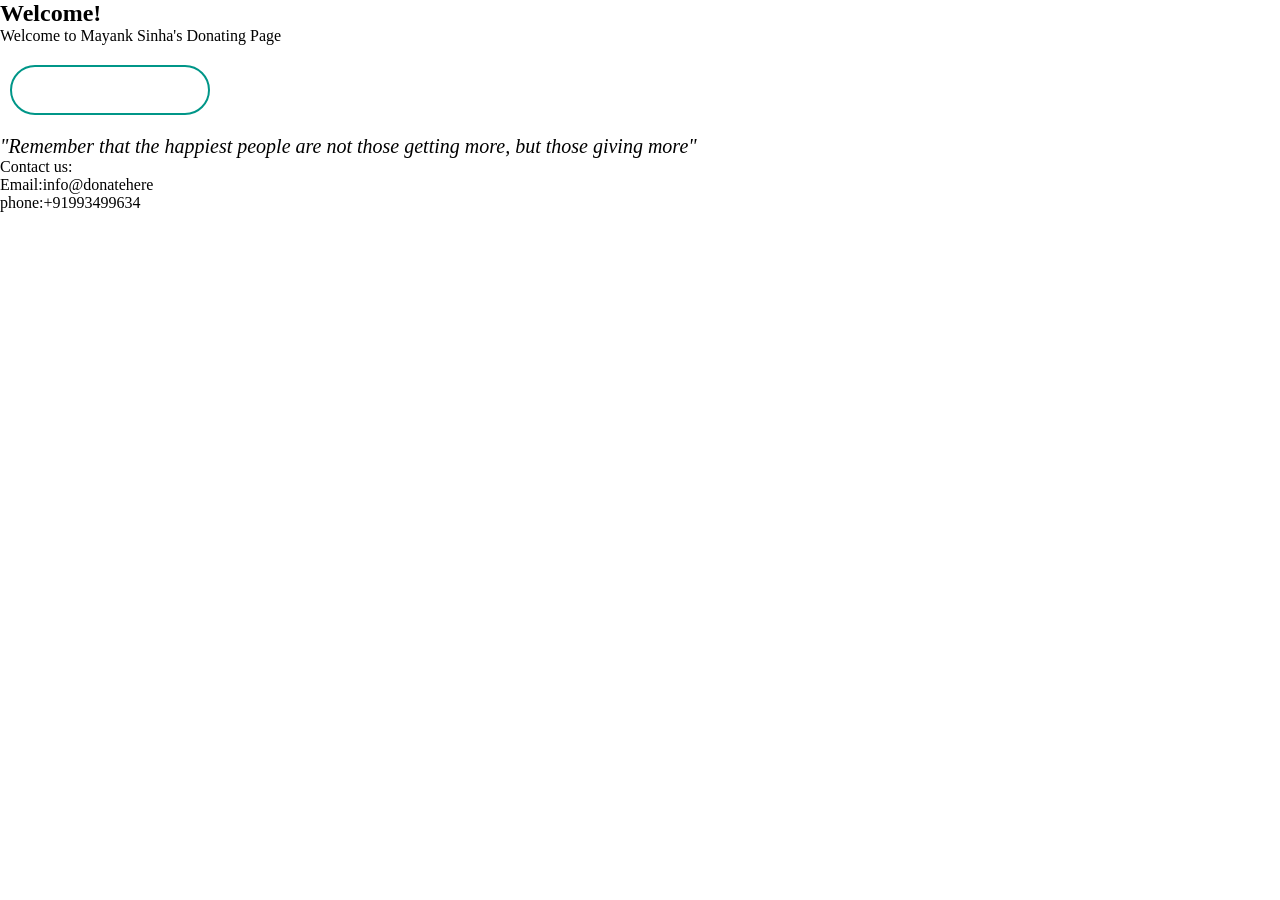
<file: index.html>
<!DOCTYPE html>
<html>
<head>
    <meta charset="UTF-8">
    <title>Homepage</title>
    <link rel="stylesheet" href="style.css">
    
</head>
<body>
   
    
    
    <div class="whole">
        <div class="heading">
            <h2>Welcome!</h2>
        </div>
        <div class="mssg">
            <p> Welcome to Mayank Sinha's Donating Page</p>
        </div>
        <div class="btn">
            <a href="details.html" ><button type="button">DONATE HERE</button></a>
            <blockquote><em style="font-size: 20px;"> "Remember that the happiest people are not those getting more, but those giving more"</em></blockquote>
        </div class="contact">
        <p>Contact us:<br>
            Email:info@donatehere<br>
            phone:+91993499634<br>
        </p>
    </div>   
    
</body>
</html>
</file>
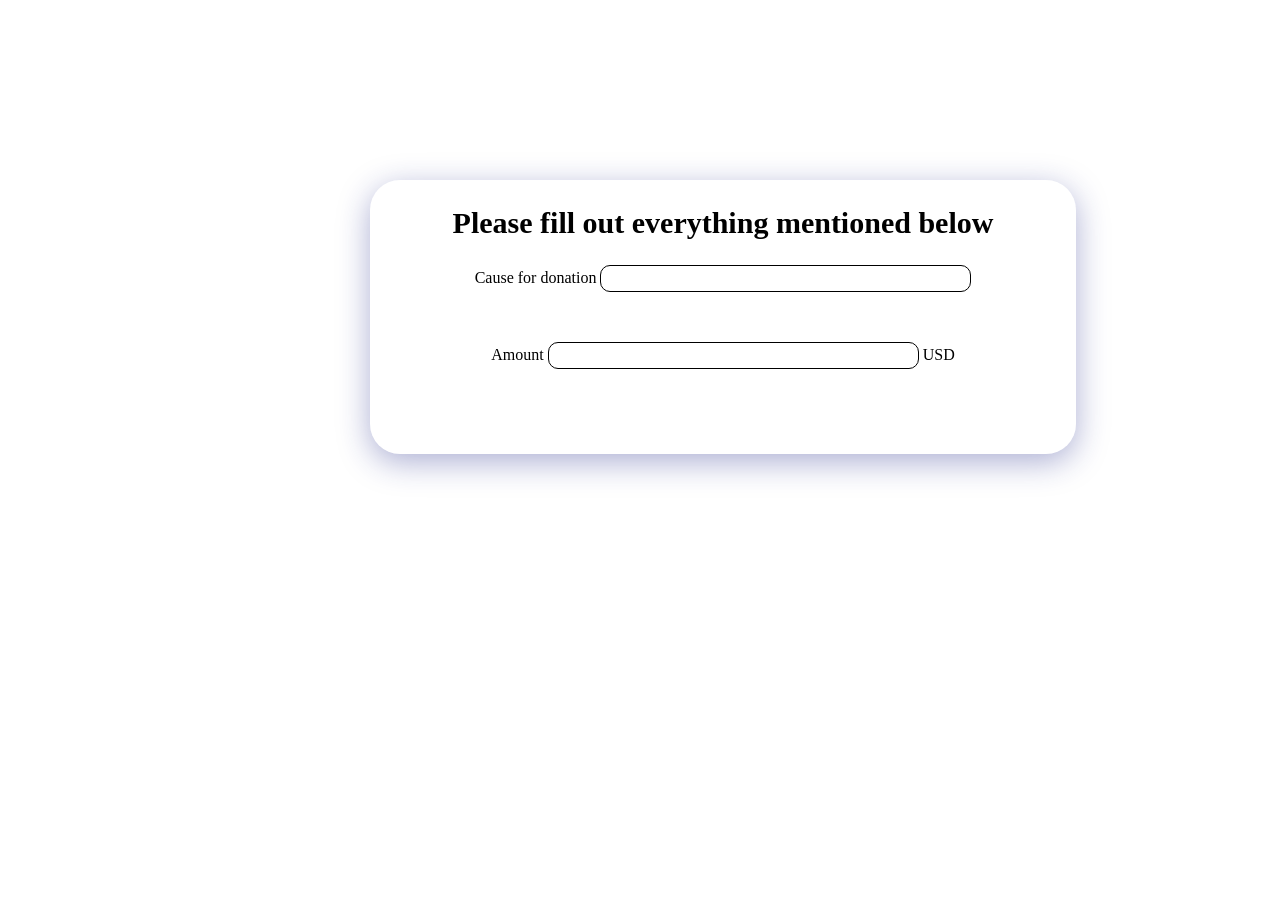
<file: details.html>
<!DOCTYPE html>
<html>
<head>
    <meta charset="UTF-8">
    <title>Personal Details</title>
    <link rel="stylesheet" href="detail.css">
</head>
<body>
        <div class="heading">
            <h2>Please fill out everything mentioned below</h2>
        </div>
<div id="smart-button-container">
    <div style="text-align: center"><label for="description">Cause for donation </label><input type="text" name="descriptionInput" id="description" maxlength="127" value=""></div>
      <p id="descriptionError" style="visibility: hidden; color:red; text-align: center;">Please enter a description</p>
    <div style="text-align: center"><label for="amount">Amount </label><input name="amountInput" type="number" id="amount" value="" ><span> USD</span></div>
      <p id="priceLabelError" style="visibility: hidden; color:red; text-align: center;">Please enter a price</p>
    <div id="invoiceidDiv" style="text-align: center; display: none;"><label for="invoiceid"> </label><input name="invoiceid" maxlength="127" type="text" id="invoiceid" value="" ></div>
      <p id="invoiceidError" style="visibility: hidden; color:red; text-align: center;">Please enter an Invoice ID</p>
    <div style="text-align: center; margin-top: 0.625rem;" id="paypal-button-container"></div>
  </div>
  
  <script src="https://www.paypal.com/sdk/js?client-id=AVCsGN2iL0JJFuo1Vu5TNVMJPCbCRQG1iIjVxvuvNFmRJnxyKg9xpVsx_ZcUrdZU-fDy28LJD1GSlS5v&currency=USD" data-sdk-integration-source="button-factory"></script>
  <script src="payment.js"></script>
  
</body>
</html>
</file>
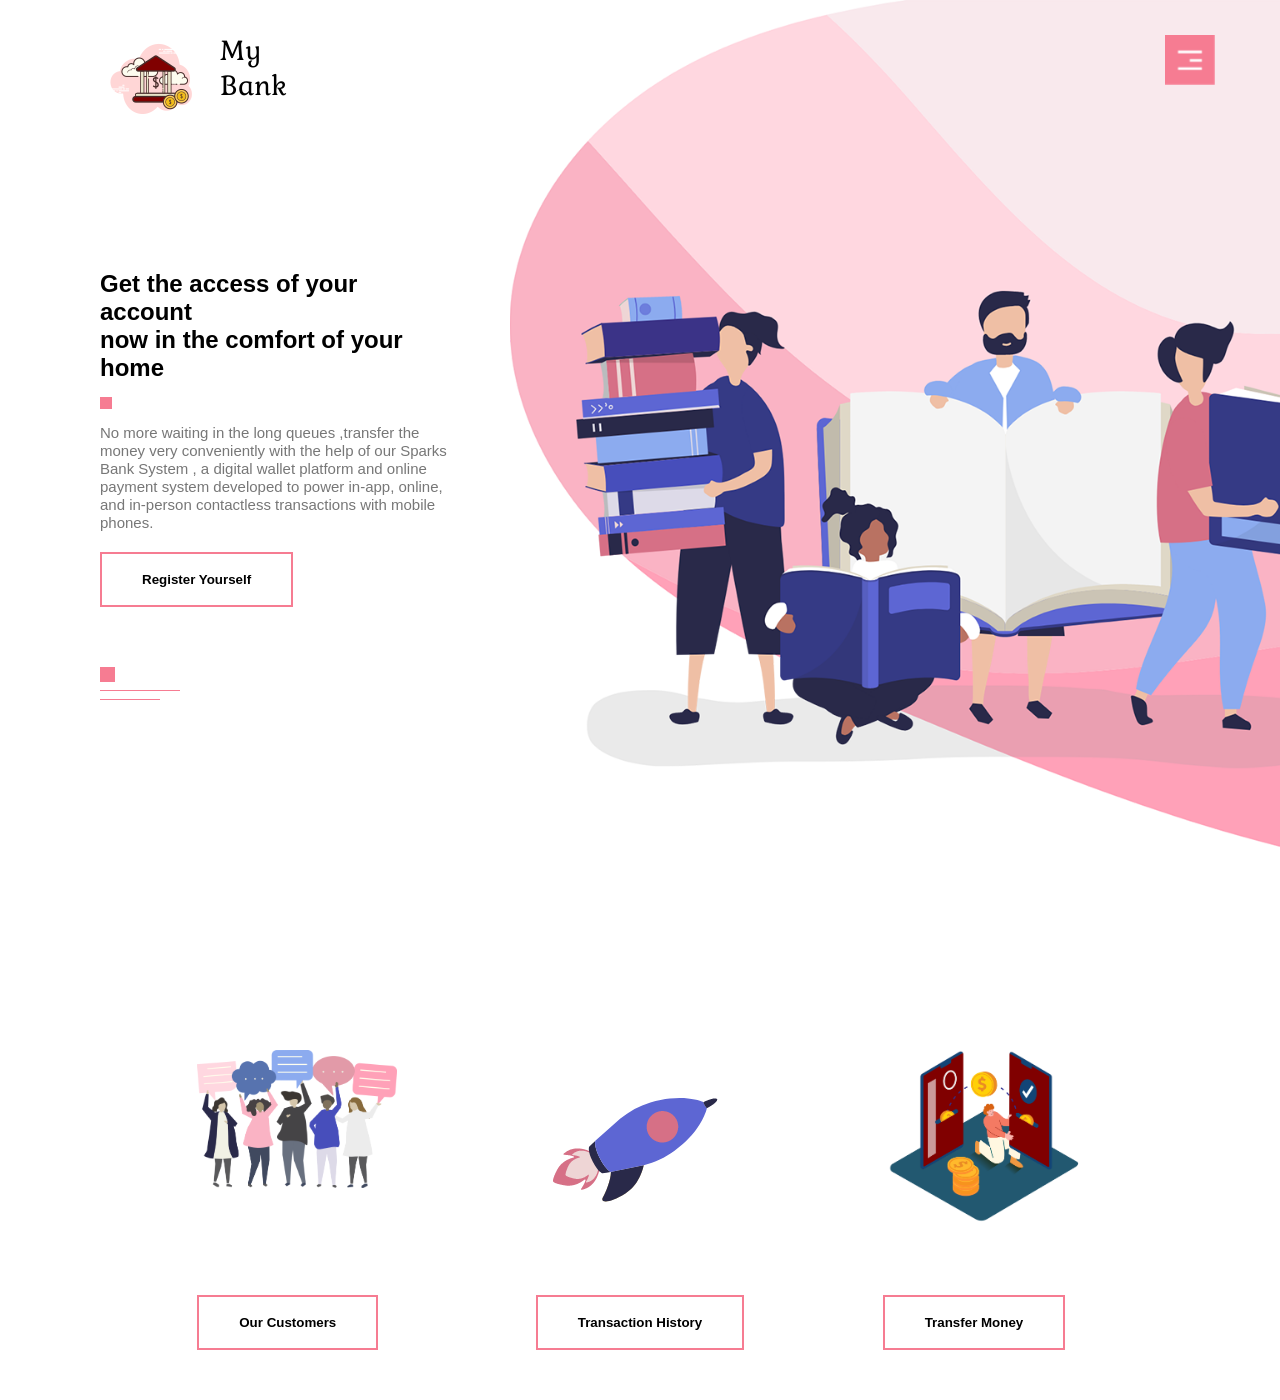
<file: main.html>
<html>
    <head>
        <meta charset="UTF-8">
        <title>Banking System</title>
        <meta name ="viewport"content="width=device-width ,initial-scale=1">
        <link href="https://fonts.googleapis.com/css2?family=Anton&family=Gabriela&display=swap" rel="stylesheet">
   
        <style>
*{
    margin: 0;
    padding: 0;
    font-family: sans-serif;
}
#header{
    height: 100vh;
    background-image: url(background.png);
    background-position: center;
    background-size: cover;
}
.container{
    margin-right: 100px;
    margin-left: 100px;
}
.logo{
    margin-top: 30px;
    width: 100px;
}
.header-text{
    max-width: 350px;
    margin-top: 140px;
}
.h1{
    font-size: 34px;
}
.square{
    height: 12px;
    width: 12px;
    display: inline-block;
    background: #f67c92;
    margin:15px 0;
}
.button{
    padding: 18px 40px;
    background: transparent;
    outline:none ;
    border: 2px solid #f67c92;
    font-weight: bold;
    cursor: pointer;
}
p{
    font-size: 15px;
    line-height: 18px;
    color: #777;
}
.header-text button{
    margin-top: 20px;
    margin-bottom: 60px;
}
.line1{
    width: 15px;
    height: 15px;
    background: #f67c92;
    display: inline-block;
}
.line2{
    width: 80px;
    height: 1px;
    background: #f67c92;
    display: inline-block;
}
.line3{
    width: 60px;
    height: 1px;
    background: #f67c92;
    display: inline-block;
}
.line{
    line-height: 8px;
}
#sideNav{
    width: 250px;
    height: 100vh;
    position: fixed;
    right: -250px;
    top:0;
    background: #863544;
    z-index: 2;
    transition: .5s;
}
nav ul li{
    list-style: none;
    margin: 50px 20px;
}
nav ul li a{
    text-decoration: none;
    color: #fff;
}
#menuBtn{
    width: 50px;
    position: fixed;
    right: 65px;
    top: 35px;
    z-index: 2;
    cursor: pointer;
}

.logoParent{
    display: flex;
    justify-content: center;
    align-items: center;
    width: 200px;
}

.titlesss{
    margin-bottom: -5px;
    margin-left: 20px;
    font-family: 'Gabriela', serif;
    font-size: 27px;
}

/* FEATURES */

#features{
    padding-top: 50px;
    padding-bottom: 50px;
    margin-top: 100px;
}

.feature-row{
    width: 80%;
    margin: auto;
    display: flex;
    align-items: center;
    justify-content: space-around;
    flex-wrap: wrap;
}
.feature-col{
   display: flex;
   flex-direction: column;
   justify-content: space-between;
   height: 300px;
}
.feature-col img{
    width: 200px;
}

.feature-col>a{
    display: inline-block;
}


@media(max-width:450px){
    .container{
        margin-right: 20px;
        margin-left: 20px;
    }
    
    #header{
        min-height: 100vh;
        background-image: none;
        /* background-size: 100%;
        background-repeat: no-repeat; */
    }
    
    
    .header-text{
        margin-top: 20px;
    }

    #menuBtn{
        right: 20px;
    }

    #features{
        margin-top: -20px;
    }

    .button {
        margin-top: 10px;
        margin-bottom: 10px;
    }
}


@media(max-width:1000px){
    #header{
        background-image: none;
        /* background-size: 100%;
        background-repeat: no-repeat; */
    }
    
}
            </style>
    </head>
    <body>
        <section id="header">
            <div class="container">
                <div class="logoParent">
                    <div><img src="icon2.png" class="logo"></div>
                    <div class="titlesss" >My Bank</div>
                </div>
                <div class="header-text">
                    <h1>Get the access of your account <br> now in the comfort of your home</h1>
                    <span class="square"></span>
                    <p>No more waiting in the long queues ,transfer the money very conveniently with the help of our Sparks Bank System , a digital wallet platform and online payment system developed  to power in-app, online, and in-person contactless  transactions with mobile phones.</p>
                    <a href="Register.php"><button class="button">Register Yourself</button></a>
                    <div class="line">
                        <span class="line1"></span><br><br>
                        <span class="line2"></span><br><br>
                        <span class="line3"></span>
                    </div>
                </div>
            </div>
        </section>
        <nav id="sideNav">
            <ul>
                <li><a href="main.html">HOME</a></li>
                <li><a href="users.php">OUR CUSTOMERS</a></li>
                <li><a href="history.php">TRANSACTION HISTORY</a></li>
                <li><a href="users.php">TRANSFER MONEY</a></li>
                <li><a href="Register.php">NEW USER</a></li>
            </ul>
        </nav>
        <img src="menu.png" id="menuBtn">


<!---FEATURES--->
<section id="features">
    <div class="feature-row">
        <div class="feature-col">
            <img src="customers.png">
           <a href="users.php"> <button class="button" >Our Customers</button></a>
        </div>
        <div class="feature-col">
            <img src="history.png">
            <a href="history.php"><button class="button" >Transaction History</button></a>
        </div>
        <div class="feature-col">
            <img src="transferMoney.png">
            <a href="users.php"><button class="button" >Transfer Money</button></a>
        </div>
    </div>
    
</section>
<!-- FOOTER-->



        <script>
            var menuBtn=document.getElementById("menuBtn");
            var sideNav=document.getElementById("sideNav");
            sideNav.style.right="-250px"
            menuBtn.onclick=function(){
                if(sideNav.style.right=="-250px"){
                    sideNav.style.right="0px";
                }
                else{
                    sideNav.style.right="-250px";
                }
            }
        </script>
    </body>
</html>
</file>
<file: style.css>
*{
    margin: 0;
    padding: 0;
    font-family: 'Audiowide', cursive;                    
    
}

.navbar{
    width: 95%;
    margin: auto;
    padding: 45px 0;
    display: flex;
    align-items: center;
    justify-content: space-between;
    font-size: 18px;
    width: 100%;
        height: 15px;
        margin: 0 auto;
        background-color: rgba(255,255,255,0.5);
     
}
.logo{
    width: 100px;
    cursor: pointer;
    animation: rotation 2s infinite linear;

}
.navbar ul li{
    list-style: none;
    display: inline-block;
    margin: 0 20px;
    position: relative;
    
}
.navbar ul li a{
    text-decoration: none;
    color: #fff;
    text-transform: uppercase;
}
.navbar ul li::after{
    content: '';
    height: 3px;
    width: 0;
    background: #009688;
    position: absolute;
    left: 0;
    bottom: -10px;
    transition: 0.5s;
}
.navbar ul li:hover::after{
    width: 100%;
}
.content{
    width: 100%;
    position: absolute;
    top: 50%;
    transform: translateY(-50%);
    text-align: center;
    color: #fff;
}
.content h2{
    font-size: 50px;
    margin-top: 50px;
    background: -webkit-linear-gradient(#fee, #243);
  -webkit-background-clip: text;
  -webkit-text-fill-color: transparent;
}
.content p{
    font-size: 15px;
    margin: 20px auto;
    font-weight: 100;
    line-height: 25px;
}
button{
    width: 200px;
    padding: 15px 0;
    text-align: center;
    margin: 20px 10px;
    border-radius: 25px;
    font-weight:  bold;
    border: 2px solid #009688;
    background: transparent;
    color: #fff;
    cursor: pointer;
    position: relative;
    overflow: hidden;

}
span{
    background: #009688;
    height: 100%;
    width: 100%;
    border-radius: 25px;
    position: absolute;
    left: 0;
    bottom: 0;
    z-index: -1;
    
}
button:hover span{
    width: 100%;
}
button:hover{
    border: none;
    
}
#videoBG{
    position: fixed;
    z-index: -1;
    width: 50%;
    height: auto;
    right: 0;
    bottom: 0;
    min-width: 100%;
    min-height: 100%;
}
.logo{
    -webkit-transition-duration: 0.8s;
    -moz-transition-duration: 0.8s;
    -o-transition-duration: 0.8s;
    transition-duration: 0.8s;
     
    -webkit-transition-property: -webkit-transform;
    -moz-transition-property: -moz-transform;
    -o-transition-property: -o-transform;
    transition-property: transform;
     
    overflow:hidden;
 
    }  
 
.logo:hover  
{
    -webkit-transform:rotate(360deg);
    -moz-transform:rotate(360deg);
    -o-transform:rotate(360deg);
}  

.content h1{
    font-size: 60px;
    margin-top: 85px;
    font-family: sans-serif;
    padding: 10px;
    text-align: center;
    background: -webkit-linear-gradient(#eff, #297);
  -webkit-background-clip: text;
  -webkit-text-fill-color: transparent;
    
}
</file>
<file: detail.css>
body{
    background-image:url("https://cdn.wallpapersafari.com/98/5/qCrgLd.jpg");
    background-size:cover;
    text-align:center;
}
body{
    box-shadow: 0 8px 32px 0 rgba( 31, 38, 135, 0.37 );
    
    border-radius:30px;
    border: 1px solid rgba( 254, 254, 254, 0.18 );
    width:55%;
    position:absolute;
    margin-top:180px;
    margin-left:370px;
    align-items:center;
}
.heading{
    text-align:center;
    font-family:"Brush Script MT", cursive;
    font-size: 20px;
    
}
.mssg{
    margin-left: 100px;
    margin-bottom:30px;
    font-family:"Brush Script MT", cursive;
    font-size: 20px;
}
input{
    border-radius: 10px;
    border: 1px solid black;
    padding: 5px 100px;
}
button{
    border-radius: 50px;
}
.btn{
    position:relative;
    left:28%;
    margin-bottom:20px;
    margin-top:20px;
}
button:hover{
    background-color:rgb(23, 205, 231);
}
#smart-button-container input:hover{
    background-color: #eabf9f;
}
</file>
